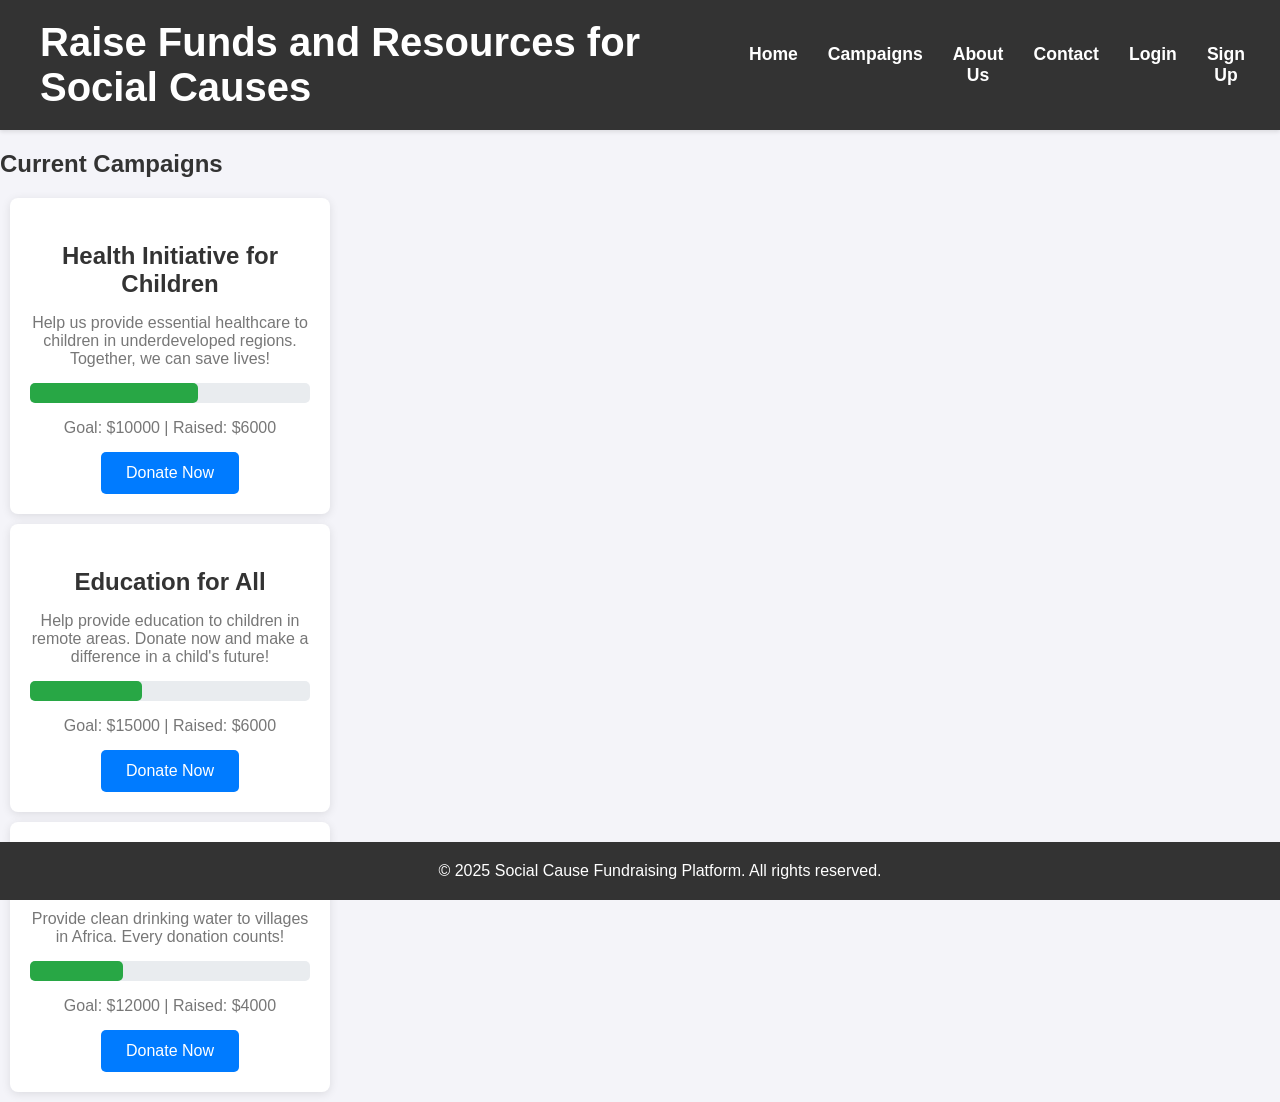
<file: campaigns.html>
<!DOCTYPE html>
<html lang="en">
<head>
    <meta charset="UTF-8">
    <meta name="viewport" content="width=device-width, initial-scale=1.0">
    <title>Campaigns - Social Cause Fundraising Platform</title>
    <link rel="stylesheet" href="styles.css">
</head>
<body>
    <header>
        <h1>Raise Funds and Resources for Social Causes</h1>
        <nav>
            <ul>
                <li><a href="index.html">Home</a></li>
                <li><a href="campaigns.html">Campaigns</a></li>
                <li><a href="about.html">About Us</a></li>
                <li><a href="contact.html">Contact</a></li>
                <li><a href="login.html">Login</a></li>
                <li><a href="signup.html">Sign Up</a></li>
            </ul>
        </nav>
    </header>

    <section id="campaigns">
        <h2>Current Campaigns</h2>
        <div class="campaign-list" id="campaign-list">
            <!-- Dynamic content will be loaded here -->
        </div>
    </section>

    <footer>
        <p>&copy; 2025 Social Cause Fundraising Platform. All rights reserved.</p>
    </footer>

    <script>
        // Simulated Campaign Data
        const campaigns = [
            { title: "Health Initiative for Children", description: "Help us provide essential healthcare to children in underdeveloped regions. Together, we can save lives!", goal: 10000, raised: 6000, category: "health" },
            { title: "Education for All", description: "Help provide education to children in remote areas. Donate now and make a difference in a child's future!", goal: 15000, raised: 6000, category: "education" },
            { title: "Clean Water Project", description: "Provide clean drinking water to villages in Africa. Every donation counts!", goal: 12000, raised: 4000, category: "environment" }
        ];

        // Function to render campaigns dynamically
        function renderCampaigns(campaigns) {
            const campaignList = document.getElementById('campaign-list');
            campaignList.innerHTML = '';  // Clear existing campaigns
            campaigns.forEach(campaign => {
                const progress = (campaign.raised / campaign.goal) * 100;
                const campaignCard = `
                    <div class="campaign-card">
                        <h3>${campaign.title}</h3>
                        <p>${campaign.description}</p>
                        <div class="progress-container">
                            <div class="progress-bar" style="width: ${progress}%"></div>
                        </div>
                        <p>Goal: $${campaign.goal} | Raised: $${campaign.raised}</p>
                        <a href="#" class="button" onclick="openPaymentModal('${campaign.title}', ${campaign.goal - campaign.raised})">Donate Now</a>
                    </div>
                `;
                campaignList.innerHTML += campaignCard;
            });
        }

        // Function to open payment modal
        function openPaymentModal(campaignTitle, amountDue) {
            const paymentModal = document.createElement('div');
            paymentModal.classList.add('payment-modal');
            paymentModal.innerHTML = `
                <div class="modal-content">
                    <h2>Donate to "${campaignTitle}"</h2>
                    <p>Amount Due: $${amountDue}</p>
                    <form id="payment-form">
                        <label for="card-number">Card Number:</label>
                        <input type="text" id="card-number" name="card-number" required>
                        <label for="expiry-date">Expiry Date:</label>
                        <input type="text" id="expiry-date" name="expiry-date" required>
                        <label for="cvv">CVV:</label>
                        <input type="text" id="cvv" name="cvv" required>
                        <button type="submit" class="button">Pay Now</button>
                    </form>
                    <button class="button" onclick="closePaymentModal()">Cancel</button>
                </div>
            `;
            document.body.appendChild(paymentModal);
        }

        // Function to close payment modal
        function closePaymentModal() {
            const paymentModal = document.querySelector('.payment-modal');
            if (paymentModal) {
                paymentModal.remove();
            }
        }

        // Initially render all campaigns
        renderCampaigns(campaigns);
    </script>
</body>
</html>
</file>
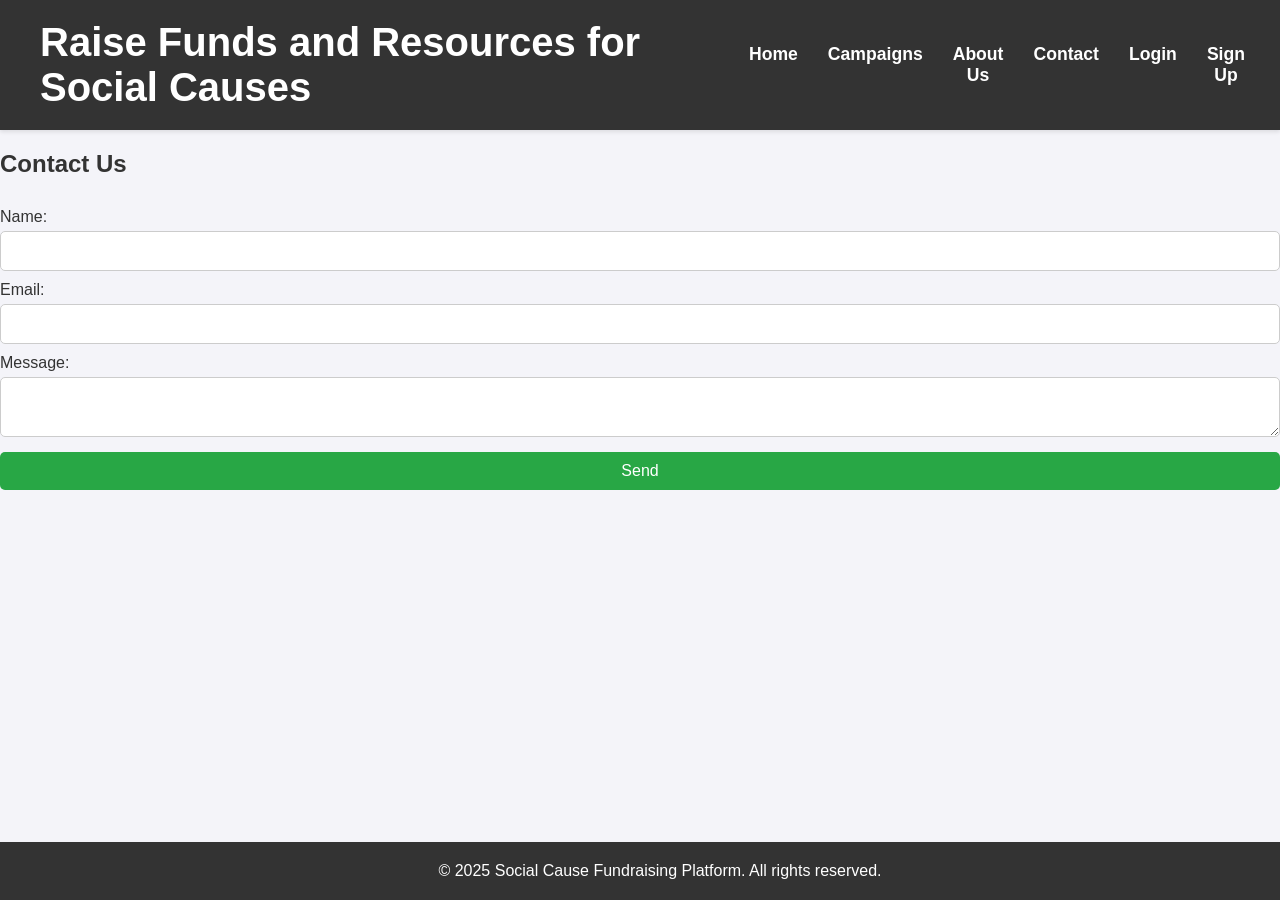
<file: contact.html>
<!DOCTYPE html>
<html lang="en">
<head>
    <meta charset="UTF-8">
    <meta name="viewport" content="width=device-width, initial-scale=1.0">
    <title>Contact Us - Social Cause Fundraising Platform</title>
    <link rel="stylesheet" href="styles.css">
</head>
<body>
    <header>
        <h1>Raise Funds and Resources for Social Causes</h1>
        <nav>
            <ul>
                <li><a href="index.html">Home</a></li>
                <li><a href="campaigns.html">Campaigns</a></li>
                <li><a href="about.html">About Us</a></li>
                <li><a href="contact.html">Contact</a></li>
                <li><a href="login.html">Login</a></li>
                <li><a href="signup.html">Sign Up</a></li>
            </ul>
        </nav>
    </header>

    <section id="contact">
        <h2>Contact Us</h2>
        <form id="contact-form">
            <label for="name">Name:</label>
            <input type="text" id="name" name="name" required>

            <label for="email">Email:</label>
            <input type="email" id="email" name="email" required>

            <label for="message">Message:</label>
            <textarea id="message" name="message" required></textarea>

            <button type="submit">Send</button>
        </form>
    </section>

    <footer>
        <p>&copy; 2025 Social Cause Fundraising Platform. All rights reserved.</p>
    </footer>
</body>
</html>
</file>
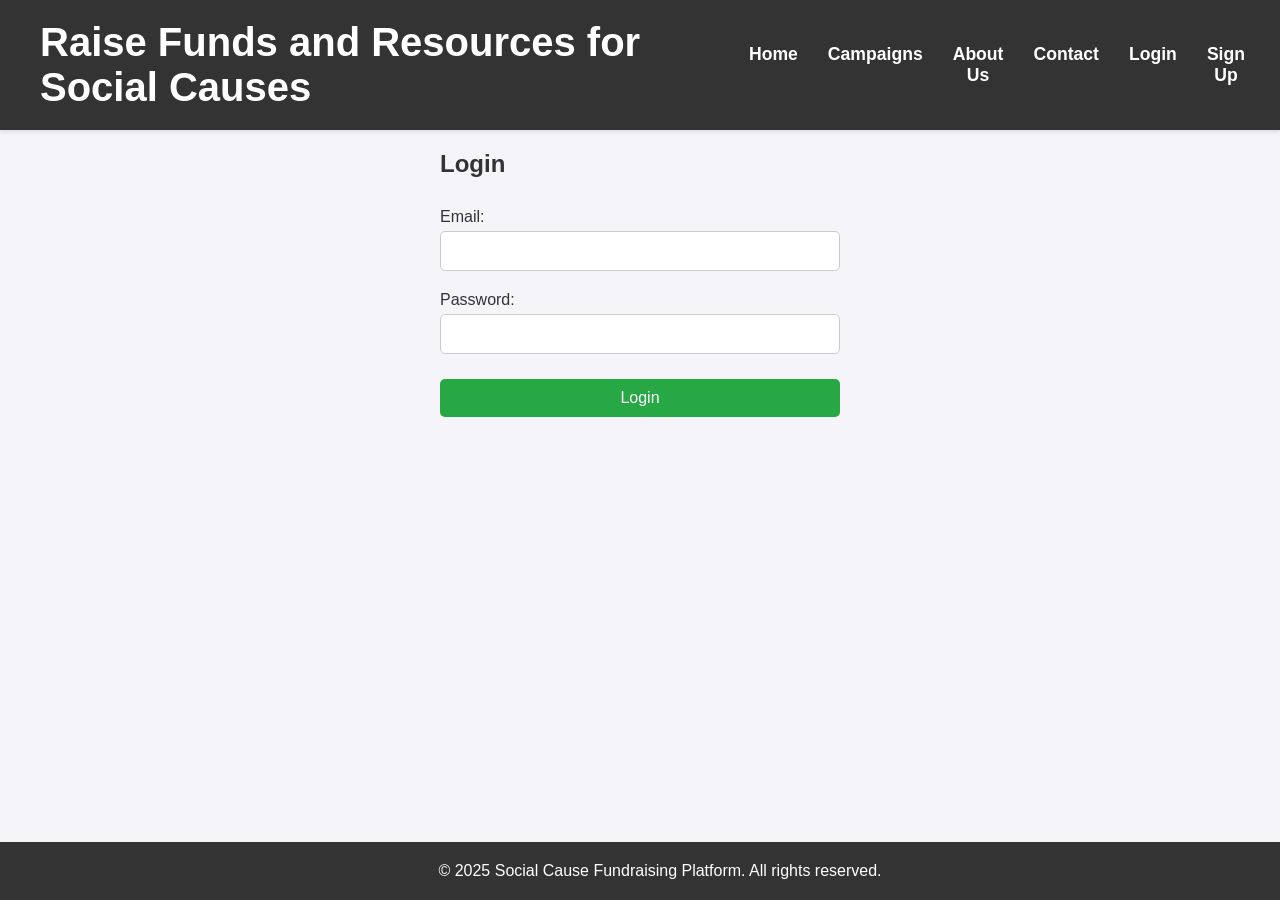
<file: login.html>
<!DOCTYPE html>
<html lang="en">
<head>
    <meta charset="UTF-8">
    <meta name="viewport" content="width=device-width, initial-scale=1.0">
    <title>Login - Social Cause Fundraising Platform</title>
    <link rel="stylesheet" href="styles.css">
</head>
<body>
    <header>
        <h1>Raise Funds and Resources for Social Causes</h1>
        <nav>
            <ul>
                <li><a href="index.html">Home</a></li>
                <li><a href="campaigns.html">Campaigns</a></li>
                <li><a href="about.html">About Us</a></li>
                <li><a href="contact.html">Contact</a></li>
                <li><a href="login.html">Login</a></li>
                <li><a href="signup.html">Sign Up</a></li>
            </ul>
        </nav>
    </header>

    <section id="login">
        <h2>Login</h2>
        <form id="login-form">
            <label for="login-email">Email:</label>
            <input type="email" id="login-email" name="login-email" required>

            <label for="login-password">Password:</label>
            <input type="password" id="login-password" name="login-password" required>

            <button type="submit">Login</button>
        </form>
    </section>

    <footer>
        <p>&copy; 2025 Social Cause Fundraising Platform. All rights reserved.</p>
    </footer>
</body>
</html>
</file>
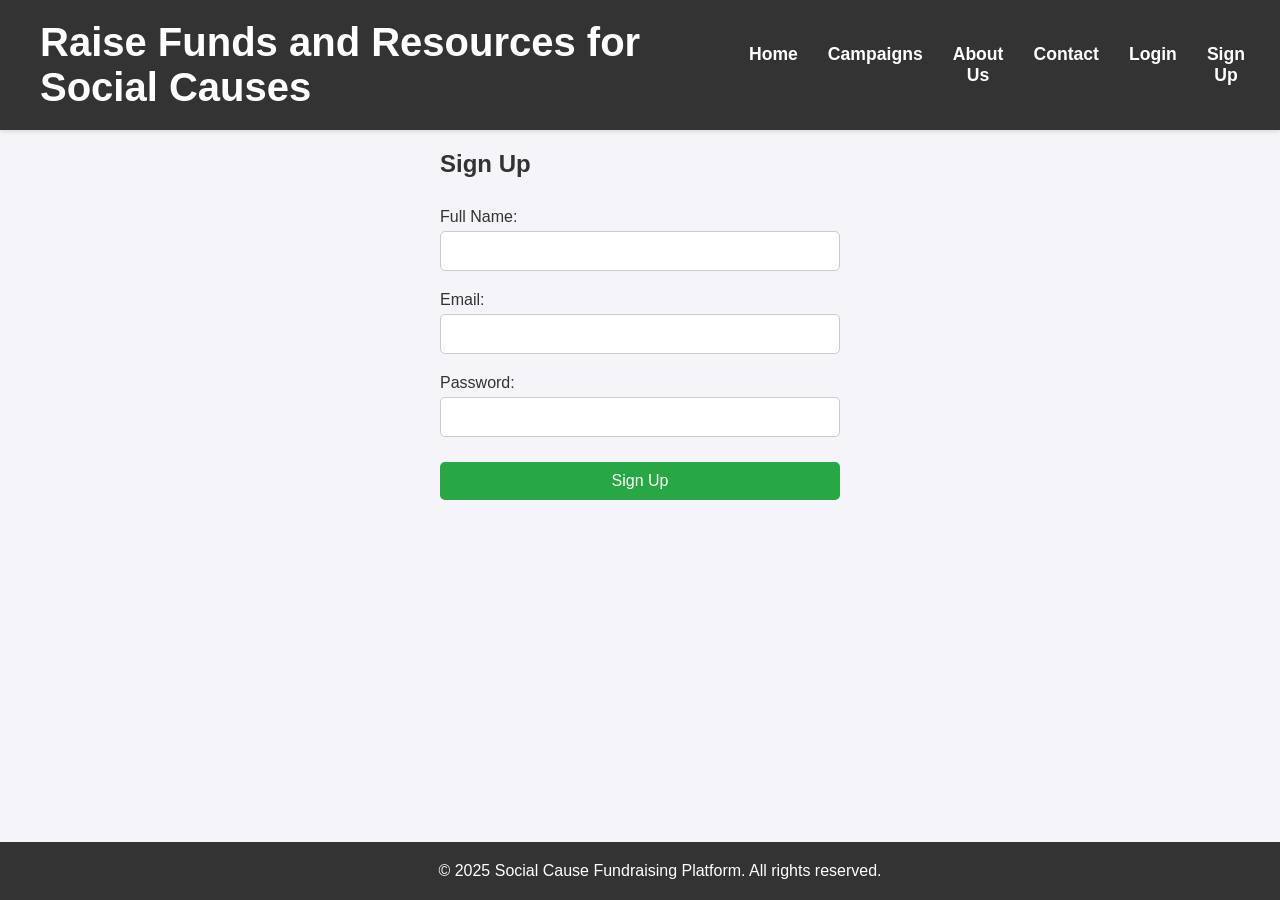
<file: signup.html>
<!DOCTYPE html>
<html lang="en">
<head>
    <meta charset="UTF-8">
    <meta name="viewport" content="width=device-width, initial-scale=1.0">
    <title>Sign Up - Social Cause Fundraising Platform</title>
    <link rel="stylesheet" href="styles.css">
</head>
<body>
    <header>
        <h1>Raise Funds and Resources for Social Causes</h1>
        <nav>
            <ul>
                <li><a href="index.html">Home</a></li>
                <li><a href="campaigns.html">Campaigns</a></li>
                <li><a href="about.html">About Us</a></li>
                <li><a href="contact.html">Contact</a></li>
                <li><a href="login.html">Login</a></li>
                <li><a href="signup.html">Sign Up</a></li>
            </ul>
        </nav>
    </header>

    <section id="signup">
        <h2>Sign Up</h2>
        <form id="signup-form">
            <label for="signup-name">Full Name:</label>
            <input type="text" id="signup-name" name="signup-name" required>

            <label for="signup-email">Email:</label>
            <input type="email" id="signup-email" name="signup-email" required>

            <label for="signup-password">Password:</label>
            <input type="password" id="signup-password" name="signup-password" required>

            <button type="submit">Sign Up</button>
        </form>
    </section>

    <footer>
        <p>&copy; 2025 Social Cause Fundraising Platform. All rights reserved.</p>
    </footer>
</body>
</html>
</file>
<file: styles.css>
body {
    font-family: Arial, sans-serif;
    margin: 0;
    padding: 0;
    background-color: #f4f4f9;
    color: #333;
}

/* Header Styles */
header {
    background-color: #333;
    color: white;
    padding: 20px 0;
    text-align: center;
    box-shadow: 0 2px 4px rgba(0, 0, 0, 0.1);
    display: flex;
    justify-content: space-between; /* Space out the logo and nav */
    align-items: center; /* Center align vertically */
    padding-left: 20px; /* Add some space to the left */
    padding-right: 20px;
}

header .logo {
    display: flex;
    align-items: center; /* Align image and text */
}

header .logo-img {
    width: 50px; /* Set your desired image size */
    height: auto;
    margin-right: 15px; /* Space between image and text */
}

header h1 {
    margin: 0;
    font-size: 2.5rem;
    margin-left: 20px; /* Push the text a bit towards the left */
    text-align: left; /* Align text to the left */
}

/* Navigation Styles */
nav {
    display: flex;
    justify-content: flex-start; /* Align nav links to the left */
    flex-grow: 1; /* Allow nav to grow and take available space */
    margin-left: 30px; /* Add space between the logo and the nav links */
}

nav ul {
    list-style: none;
    padding: 0;
    margin-top: 15px;
    display: flex;
}

nav ul li {
    display: inline;
    margin: 0 15px;
}

nav ul li a {
    color: white;
    text-decoration: none;
    font-weight: bold;
    font-size: 1.1rem;
    transition: color 0.3s ease;
}

nav ul li a:hover {
    color: #28a745;
}

/* Hero Section Styles (Explore Campaigns) */
#home {
    text-align: center;
    background-image: linear-gradient(135deg, #fef6e4, #f9e0ae); /* Updated background */
    color: #333;
    padding: 100px 20px;
    margin-top: 20px;
    border-radius: 15px;
    box-shadow: 0 4px 10px rgba(0, 0, 0, 0.1);
}

#home h2 {
    font-size: 3rem;
    margin-bottom: 10px;
    color: #444;
}

#home p {
    font-size: 1.2rem;
    margin-bottom: 20px;
}

a.button {
    display: inline-block;
    padding: 12px 25px;
    color: white;
    background-color: #007BFF;
    border: none;
    border-radius: 5px;
    text-decoration: none;
    font-size: 16px;
    text-align: center;
    cursor: pointer;
    transition: background-color 0.3s ease;
}

a.button:hover {
    background-color: #0056b3;
}

/* Featured Campaigns Section */
#featured-causes {
    background-color: #fafafa;
    padding: 40px 20px;
}

.campaign-preview {
    display: flex;
    justify-content: center;
    align-items: center;
    gap: 20px;
    flex-wrap: wrap;
    margin-top: 20px;
}

.campaign-card {
    background-color: #fff;
    padding: 20px;
    border-radius: 8px;
    box-shadow: 0 2px 10px rgba(0, 0, 0, 0.1);
    width: 280px;
    text-align: center;
    transition: transform 0.3s ease, box-shadow 0.3s ease;
    margin: 10px;
}

.campaign-card:hover {
    transform: translateY(-10px);
    box-shadow: 0 4px 20px rgba(0, 0, 0, 0.2);
}

.campaign-card h3 {
    color: #333;
    font-size: 1.5rem;
    margin-bottom: 15px;
}

.campaign-card p {
    color: #777;
    font-size: 1rem;
    margin-bottom: 15px;
}

.campaign-image {
    width: 80%;
    height: auto;
    border-radius: 8px;
    object-fit: cover;
    margin-bottom: 15px;
}
.campaign-image1 {
    width: 100%;
    height: auto;
    border-radius: 8px;
    object-fit: cover;
    margin-bottom: 15px;
}

/* Progress Bar Styles */
.progress-container {
    background-color: #e9ecef;
    border-radius: 5px;
    height: 20px;
    width: 100%;
    margin-top: 10px;
}

.progress-bar {
    background-color: #28a745;
    height: 100%;
    border-radius: 5px;
}

.progress-text {
    font-size: 1rem;
    color: #555;
    margin-top: 5px;
    text-align: center;
}

/* Footer Styles */
footer {
    text-align: center;
    padding: 20px;
    background-color: #333;
    color: white;
    position: fixed;
    width: 100%;
    bottom: 0;
    font-size: 1rem;
}

footer p {
    margin: 0;
}

/* Forms Styles */
form {
    display: flex;
    flex-direction: column;
}

form label {
    margin-top: 10px;
}

form input, form textarea, form select {
    padding: 10px;
    margin-top: 5px;
    border: 1px solid #ccc;
    border-radius: 5px;
}

form button {
    margin-top: 15px;
    padding: 10px;
    background-color: #28a745;
    color: white;
    border: none;
    border-radius: 5px;
}

form button:hover {
    background-color: #218838;
}

input, textarea, select {
    font-size: 16px;
}

button {
    cursor: pointer;
    font-size: 16px;
}

/* Specific Styles for Login and Sign Up Forms */
#login, #signup {
    max-width: 400px;
    margin: 20px auto;
}

#login form, #signup form {
    display: flex;
    flex-direction: column;
}

#login input, #signup input {
    margin-bottom: 10px;
}

/* Donate Now Button - Fixed Position */
.donate-btn {
    position: fixed;
    top: 20px;
    right: 20px;
    background-color: #ff5722;
    color: white;
    padding: 12px 20px;
    font-size: 1.1rem;
    border: none;
    border-radius: 8px;
    box-shadow: 0 2px 10px rgba(0, 0, 0, 0.1);
    cursor: pointer;
    transition: background-color 0.3s ease;
}

.donate-btn:hover {
    background-color: #e64a19;
}
</file>
